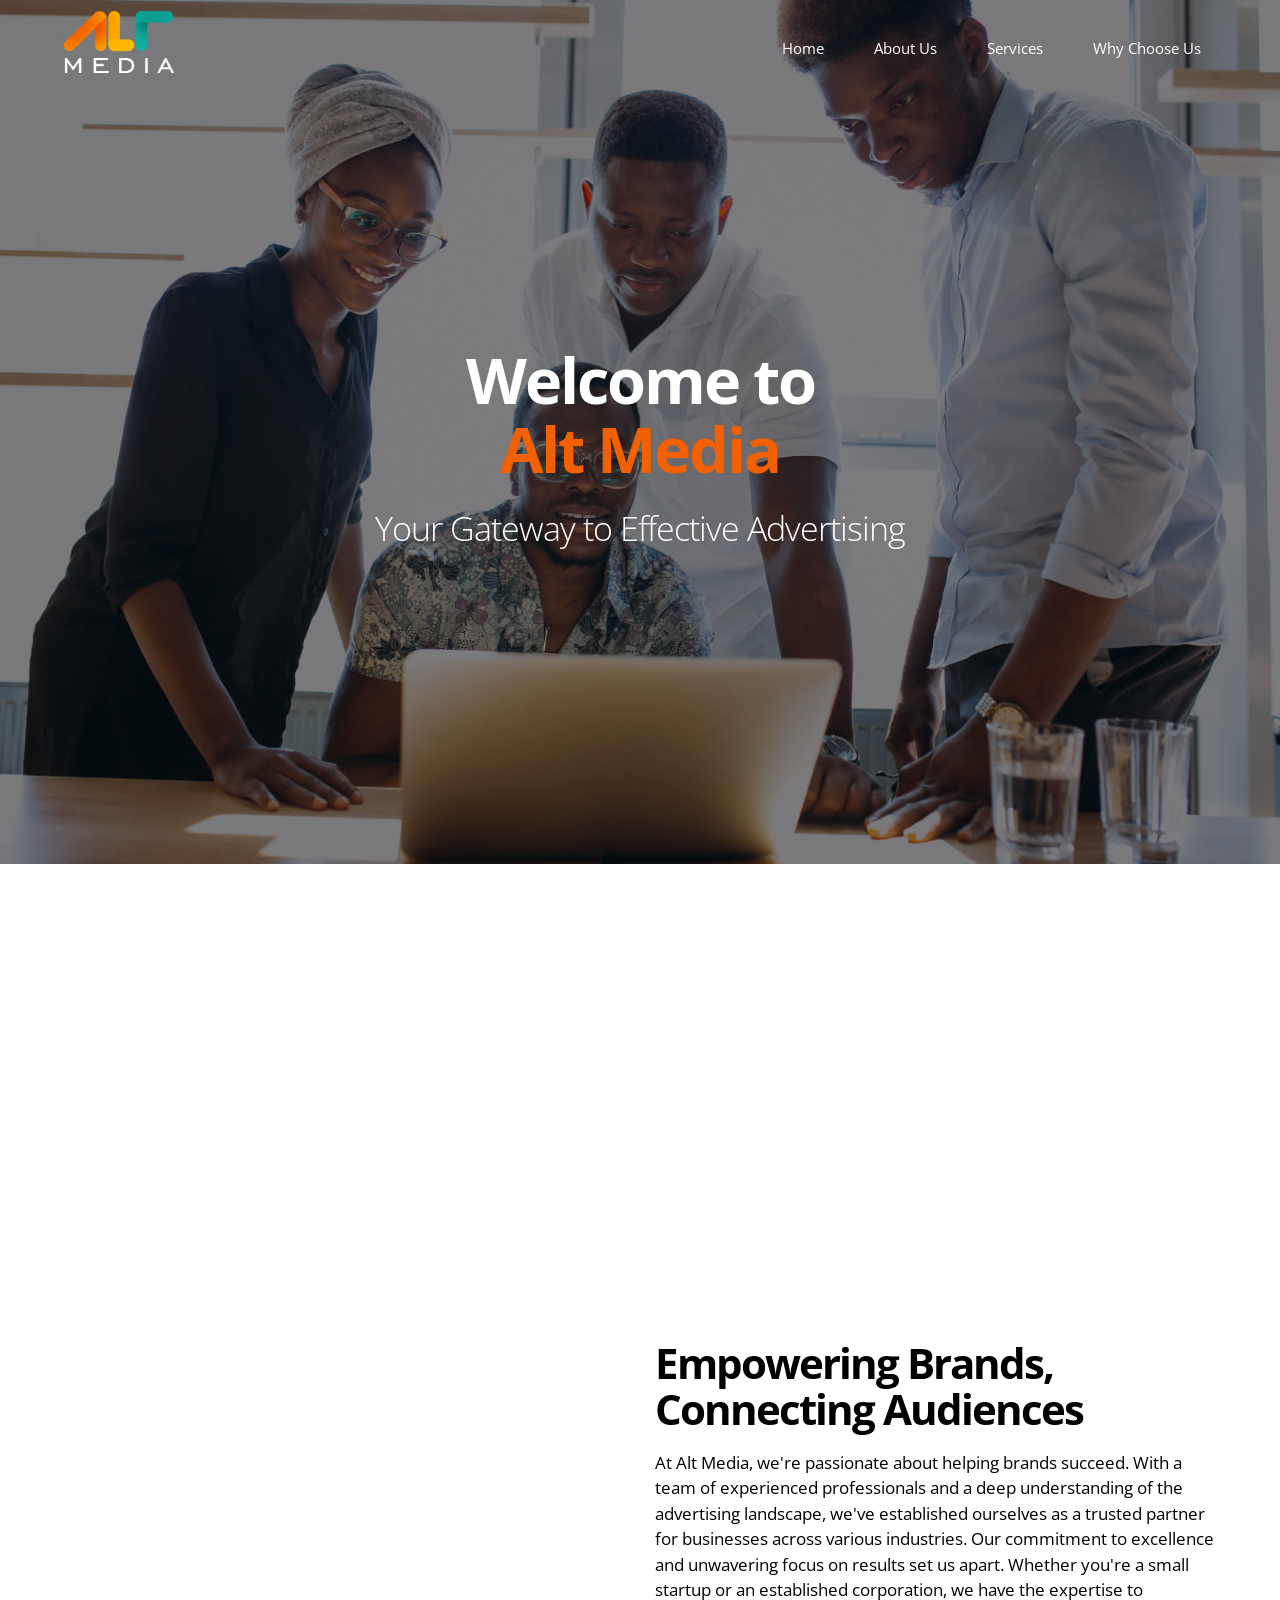
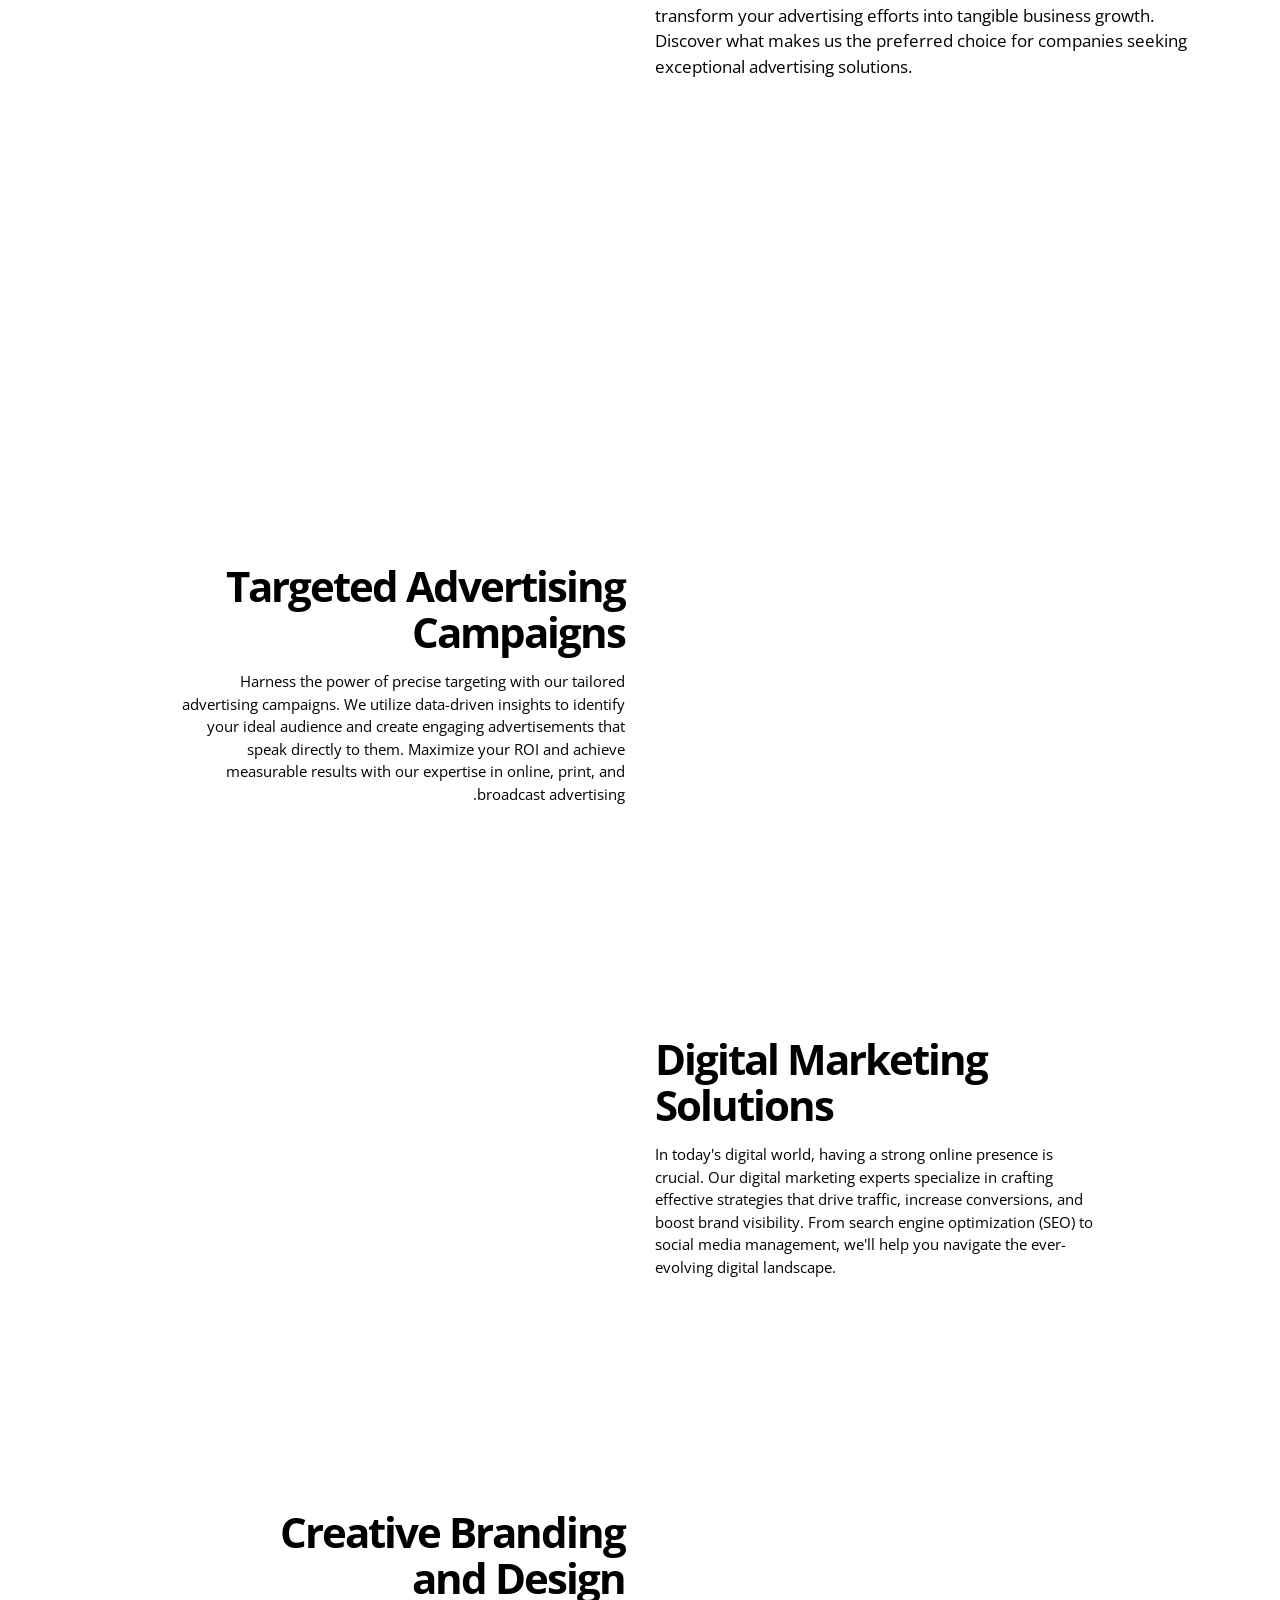
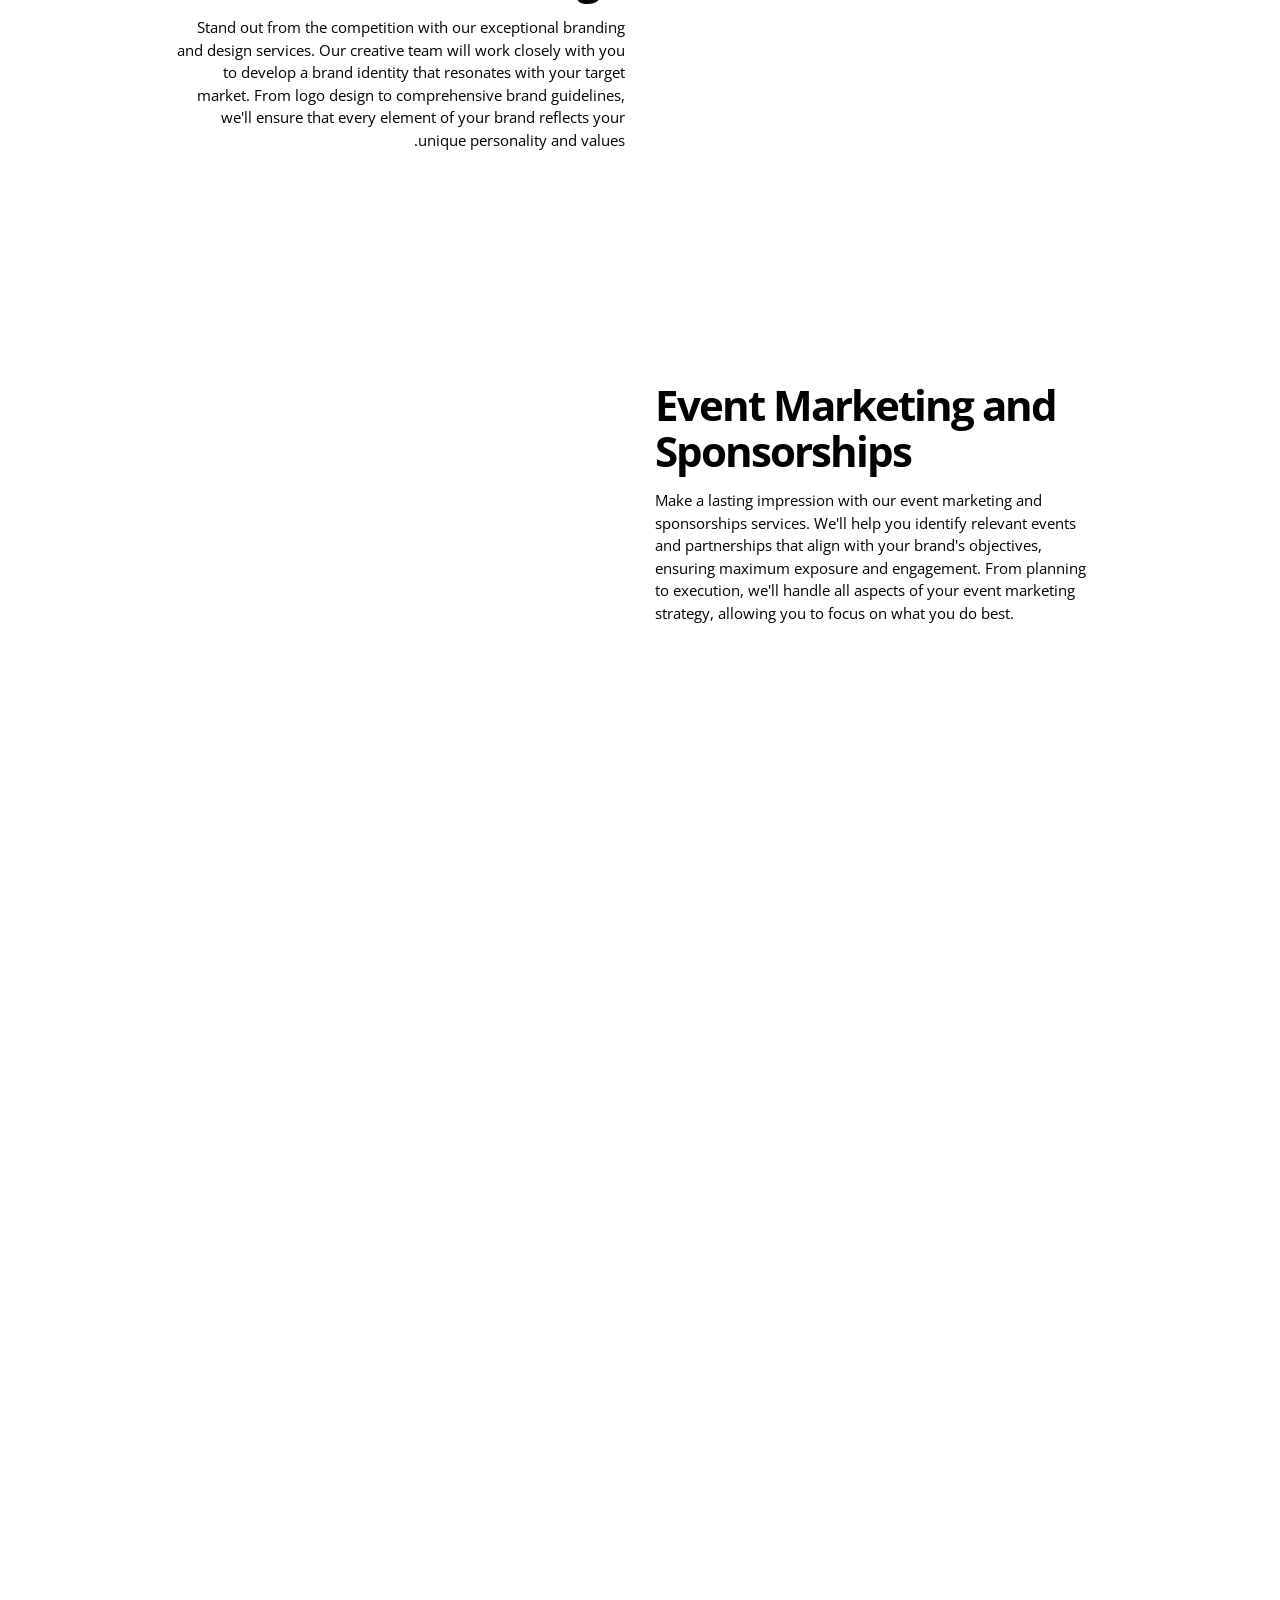
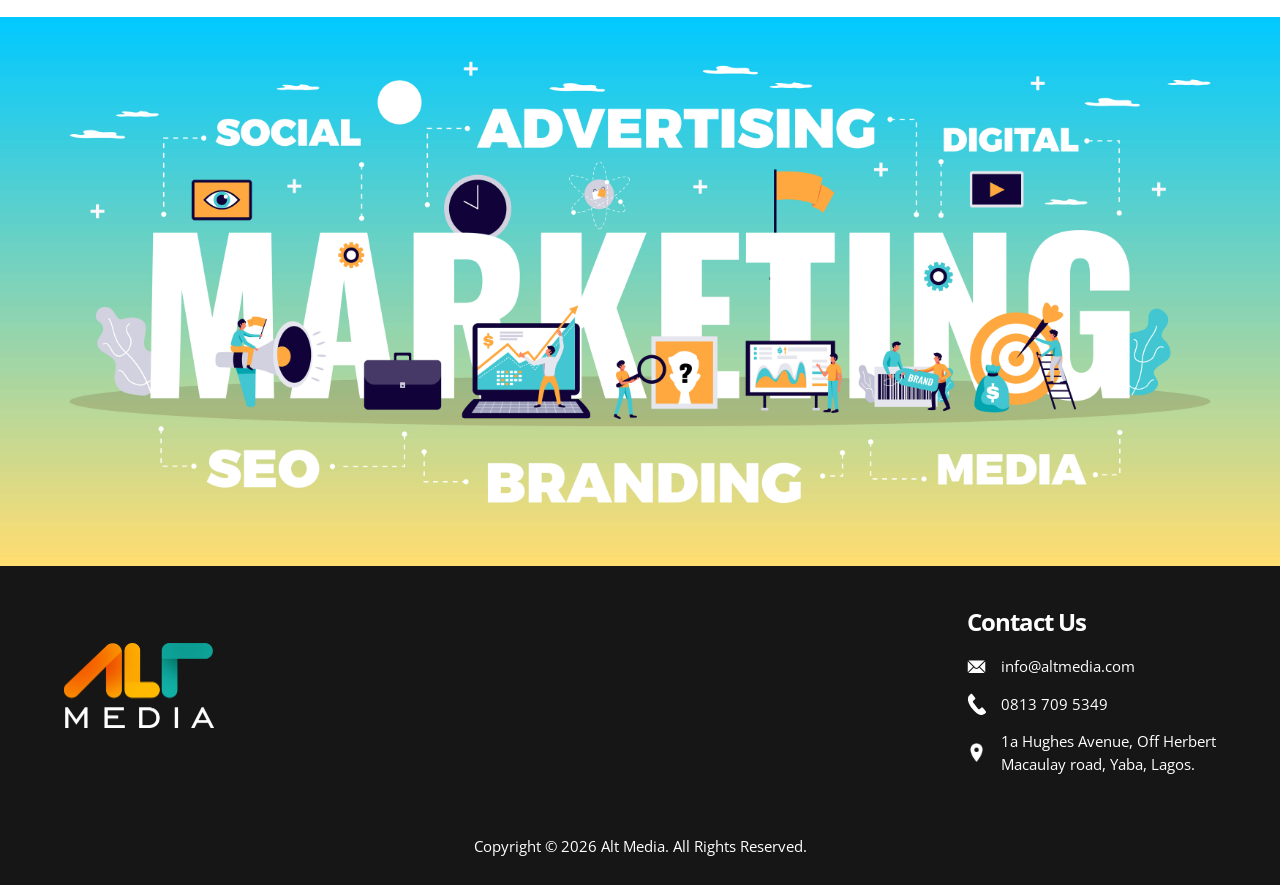
<file: index.html>
<!DOCTYPE html>
<html lang="en">
    <head>
        <meta charset="UTF-8">
        <meta name="viewport" content="width=device-width, initial-scale=1.0">
        <meta name="keywords" content="Agency, Advertisng, Digital, Alt Media, Media">
        <meta name="description" content="Your Gateway to Effective Advertising">
        <link rel="shortcut icon" href="./images/alt-media-logo.png" type="image/x-icon">
        <title>Alt Media</title>
        <link href="https://unpkg.com/aos@2.3.1/dist/aos.css" rel="stylesheet">
        <link rel="stylesheet" href="./css/materialize.css">
        <link rel="stylesheet" href="./css/fonts.css?v=1">
        <link rel="stylesheet" href="./css/style.css?v=1">
        <link rel="stylesheet" href="./css/navbar.css?v=1">
        <link rel="stylesheet" href="./css/home.css?v=1">
    </head>
    <body>
        <div id="nav-main-wrapper">
            <nav class="main-nav">
              <div class="container full-height">
                <div class="nav-wrapper">
                  <a href="#" class="brand-logo" onclick="scrollToTop()">
                    <img src="./images/alt-media-logo.png" alt="Alt Media" class="logo">
                  </a>
        
                  <ul id="nav-mobile-2" class="dn-mobile ul-nav">
                    <li>
                      <a href="#" data-target="slide-out" class="sidenav-trigger sec-color right">
                        <img src="./images/menu.svg" alt="menu" class="white-img">
                      </a>
                    </li>
                  </ul>
        
                  <ul id="nav-mobile" class="right hide-on-med-and-down">
                    <li>
                        <a href="#home">
                            <span>Home</span>
                        </a>
                    </li>
                    <li>
                        <a href="#about">
                            <span>About Us</span>
                        </a>
                    </li>
                    <li>
                        <a href="#services">
                            <span>Services</span>
                        </a>
                    </li>
                    <li>
                        <a href="#why-choose-us">
                            <span>Why Choose Us</span>
                        </a>
                    </li>
                  </ul>
                </div>
              </div>
            </nav>
        
            <ul id="slide-out" class="sidenav">
                <div class="sidenav-logo">
                    <a href="#" class="sidenav-close" onclick="scrollToTop()">
                        <img src="./images/alt-media-logo.png" alt="Alt Media" class="logo">
                    </a>
                </div>
                <ul class="sidenav-flex">
                    <li>
                        <a href="#home" class="sidenav-close">
                            <span>Home</span>
                        </a>
                    </li>
                    <li>
                        <a href="#about" class="sidenav-close">
                            <span>About Us</span>
                        </a>
                    </li>
                    <li>
                        <a href="#services" class="sidenav-close">
                            <span>Services</span>
                        </a>
                    </li>
                    <li>
                        <a href="#why-choose-us" class="sidenav-close">
                            <span>Why Choose Us</span>
                        </a>
                    </li>
                </ul>
            </ul>
          </div>

          <main>
            <!--=== Home Section ===-->
            <section id="home">
                <div class="row">
                    <div class="container">
                        <div class="home-text-side">
                            <h1 class="home-title" data-aos="fade-up">
                                Welcome to <span class="pry-color">Alt&nbsp;Media</span>
                            </h1>
                            <h4 class="home-title-desc" data-aos="fade-up" data-aos-duration="1500">
                                Your Gateway to Effective Advertising
                            </h4>
                        </div>
                    </div>
                </div>
            </section>
            <!--=== end of Home Section ===-->

            <!--=== About Section ===-->
            <section id="about">
                <div class="row">
                    <div class="container">
                        <p class="home-desc-txt center" data-aos="fade-up">
                            At Alt Media, we believe that advertising is more than just grabbing attention; it's
                            about creating lasting connections. We specialize in delivering innovative and tailored
                            advertising solutions that help businesses like yours reach new heights of success. With
                            our strategic approach and creative expertise, we'll amplify your brand's message and
                            captivate your target audience. Explore our services and let us take your advertising
                            campaigns to the next level.
                        </p>
                    </div>
                </div>
            </section>
            <!--=== end of About Section ===-->

            <!--=== Empower-Brands Section ===-->
            <section id="empower-brands">
                <div class="row">
                    <div class="container">
                        <div class="grid-wrapper">
                            <div class="img-side" data-aos="zoom-in">
                                <img src="./images/about-img.jpg" alt="social networks" class="about-img">
                            </div>
                            <div class="txt-side">
                                <h4 class="section-title">Empowering Brands, <br class="hidden-xs"> Connecting Audiences</h4>
                                <p class="section-desc">
                                    At Alt Media, we're passionate about helping brands succeed. With a team of
                                    experienced professionals and a deep understanding of the advertising landscape,
                                    we've established ourselves as a trusted partner for businesses across various
                                    industries. Our commitment to excellence and unwavering focus on results set us apart.
                                    Whether you're a small startup or an established corporation, we have the expertise to
                                    transform your advertising efforts into tangible business growth. Discover what makes us
                                    the preferred choice for companies seeking exceptional advertising solutions.
                                </p>
                            </div>
                        </div>
                    </div>
                </div>
            </section>
            <!--=== end of Empower-Brands Section ===-->

            <!--=== Services Section ===-->
            <section id="services">
                <div class="row">
                    <div class="container">
                        <h1 class="home-title black-txt center" data-aos="fade-up">
                            Our Services
                        </h1>

                        <div class="section-content-wrapper">
                            <div class="grid-wrapper">
                                <div class="img-side" data-aos="zoom-in">
                                    <img src="./images/phone-announce.jpg" alt="phone-announces" class="about-img">
                                </div>
                                <div class="txt-side">
                                    <h4 class="section-title">Targeted Advertising Campaigns</h4>
                                    <p class="section-desc">
                                        Harness the power of precise targeting with our tailored advertising campaigns.
                                        We utilize data-driven insights to identify your ideal audience and create engaging
                                        advertisements that speak directly to them. Maximize your ROI and achieve measurable
                                        results with our expertise in online, print, and broadcast advertising.
                                    </p>
                                </div>
                            </div>
                            <div class="grid-wrapper">
                                <div class="img-side" data-aos="zoom-in">
                                    <img src="./images/advert-vector.jpg" alt="advert-vector" class="about-img">
                                </div>
                                <div class="txt-side">
                                    <h4 class="section-title">Digital Marketing Solutions</h4>
                                    <p class="section-desc">
                                        In today's digital world, having a strong online presence is crucial. Our digital
                                        marketing experts specialize in crafting effective strategies that drive traffic,
                                        increase conversions, and boost brand visibility. From search engine optimization
                                        (SEO) to social media management, we'll help you navigate the ever-evolving digital
                                        landscape.
                                    </p>
                                </div>
                            </div>
                            <div class="grid-wrapper">
                                <div class="img-side" data-aos="zoom-in">
                                    <img src="./images/brand-vector.jpg" alt="brand-vector" class="about-img">
                                </div>
                                <div class="txt-side">
                                    <h4 class="section-title">Creative Branding <br class="hidden-xs"> and Design</h4>
                                    <p class="section-desc">
                                        Stand out from the competition with our exceptional branding and design services.
                                        Our creative team will work closely with you to develop a brand identity that resonates
                                        with your target market. From logo design to comprehensive brand guidelines, we'll
                                        ensure that every element of your brand reflects your unique personality and values.
                                    </p>
                                </div>
                            </div>
                            <div class="grid-wrapper">
                                <div class="img-side" data-aos="zoom-in">
                                    <img src="./images/marketing-vector.jpg" alt="marketing-vector" class="about-img">
                                </div>
                                <div class="txt-side">
                                    <h4 class="section-title">Event Marketing and Sponsorships</h4>
                                    <p class="section-desc">
                                        Make a lasting impression with our event marketing and sponsorships services. We'll
                                        help you identify relevant events and partnerships that align with your brand's
                                        objectives, ensuring maximum exposure and engagement. From planning to execution,
                                        we'll handle all aspects of your event marketing strategy, allowing you to focus on
                                        what you do best.
                                    </p>
                                </div>
                            </div>
                        </div>
                    </div>
                </div>
            </section>
            <!--=== end of Services Section ===-->

            <!--=== Why-Choose-Us Section ===-->
            <section id="why-choose-us">
                <div class="row">
                    <div class="container">
                        <h1 class="home-title black-txt center" data-aos="fade-up">
                            Why Choose Us
                        </h1>

                        <div class="wcu-wrapper">
                            <div class="wcu-block" data-aos="fade-up">
                                <div class="wcu-img-wrapper">
                                    <img src="./images/track.png" alt="track" class="wcu-img">
                                </div>
                                <p class="wcu-txt-desc">
                                    Proven track record of delivering successful advertising campaigns
                                </p>
                            </div>
                            <div class="wcu-block" data-aos="fade-up">
                                <div class="wcu-img-wrapper">
                                    <img src="./images/innovation.png" alt="innovation" class="wcu-img">
                                </div>
                                <p class="wcu-txt-desc">
                                    Creative and innovative solutions that captivate your target audience
                                </p>
                            </div>
                            <div class="wcu-block" data-aos="fade-up">
                                <div class="wcu-img-wrapper">
                                    <img src="./images/commitment.png" alt="commitment" class="wcu-img">
                                </div>
                                <p class="wcu-txt-desc">
                                    Commitment to delivering measurable results and maximizing ROI
                                </p>
                            </div>
                            <div class="wcu-block" data-aos="fade-up">
                                <div class="wcu-img-wrapper">
                                    <img src="./images/team.png" alt="team" class="wcu-img">
                                </div>
                                <p class="wcu-txt-desc">
                                    Expert team of professionals dedicated to your success
                                </p>
                            </div>
                            <div class="wcu-block" data-aos="fade-up">
                                <div class="wcu-img-wrapper">
                                    <img src="./images/collaborate.png" alt="collaborate" class="wcu-img">
                                </div>
                                <p class="wcu-txt-desc">
                                    Transparent and collaborative approach to client partnerships
                                </p>
                            </div>
                            <div class="wcu-block" data-aos="fade-up">
                                <div class="wcu-img-wrapper">
                                    <img src="./images/strategy.png" alt="strategy" class="wcu-img">
                                </div>
                                <p class="wcu-txt-desc">
                                    Strategic approach tailored to your unique business goals
                                </p>
                            </div>
                        </div>
                    </div>
                </div>
            </section>
            <!--=== end of Why-Choose-Us Section ===-->

            <!--=== Advert-Banner Section ===-->
            <section id="advert-banner-section">
                <img src="./images/advert-banner.jpg" alt="advert-banner" class="advert-banner">
            </section>
            <!--=== end of Advert-Banner Section ===-->
          </main>

          <footer>
            <div class="container">
                <div class="footer-contents-wrapper flex-div justify-content-btw">
                    <div class="footer-logo-side">
                        <a href="">
                            <img src="./images/alt-media-logo.png" alt="Alt Media" class="footer-logo">
                        </a>
                    </div>
                    <div class="footer-links-side">
                        <h4 class="footer-title">Contact Us</h4>
                        <ul>
                            <li>
                                <a href="mailto:info@altmedia.com" class="flex-div">
                                    <img src="./images/email.svg" alt="email">
                                    <span>info@altmedia.com</span>
                                </a>
                            </li>
                            <li>
                                <a href="tel:+2348137095349" class="flex-div">
                                    <img src="./images/call.svg" alt="call">
                                    <span>0813 709 5349</span>
                                </a>
                            </li>
                            <li>
                                <a href="https://maps.google.com/?q=1a Hughes Avenue, Off Herbert Macaulay road, Yaba, Lagos." class="flex-div">
                                    <img src="./images/location.png" alt="location">
                                    <span>1a Hughes Avenue, Off Herbert <br> Macaulay road, Yaba, Lagos.</span>
                                </a>
                            </li>
                        </ul>
                    </div>
                </div>

                <div class="copyright-wrapper center">
                    Copyright &copy; <span id="copyrightYear">2023</span> Alt Media. All Rights Reserved.
                </div>
            </div>
          </footer>
        
        <script src="./js/jquery.min.js"></script>
        <script src="./js/materialize.min.js"></script>
        <script src="https://unpkg.com/aos@2.3.1/dist/aos.js"></script>
        
        <script>
            $(document).ready(function(){
                // Initialize Sidenav
                $('.sidenav').sidenav();
            });

            // Scroll functions
            $(window).scroll(function () {
                $('nav.main-nav').toggleClass('scrolled-nav', $(this).scrollTop() > 50)
            })
            var scrollToTop = function() {
                window.scrollTo(0, 0)
            }
            var copyrightYear = new Date().getFullYear();
            document.querySelector("#copyrightYear").innerText = copyrightYear;
            
           
            // Initialize AOS
            AOS.init();

            // Toggle class to change color
            // setInterval(function(){ 
            //     // toggle the class every five second
            //     $('#home h1 .pry-color').toggleClass('sec-color');  

            // },3600);
        </script>
    </body>
</html>
</file>
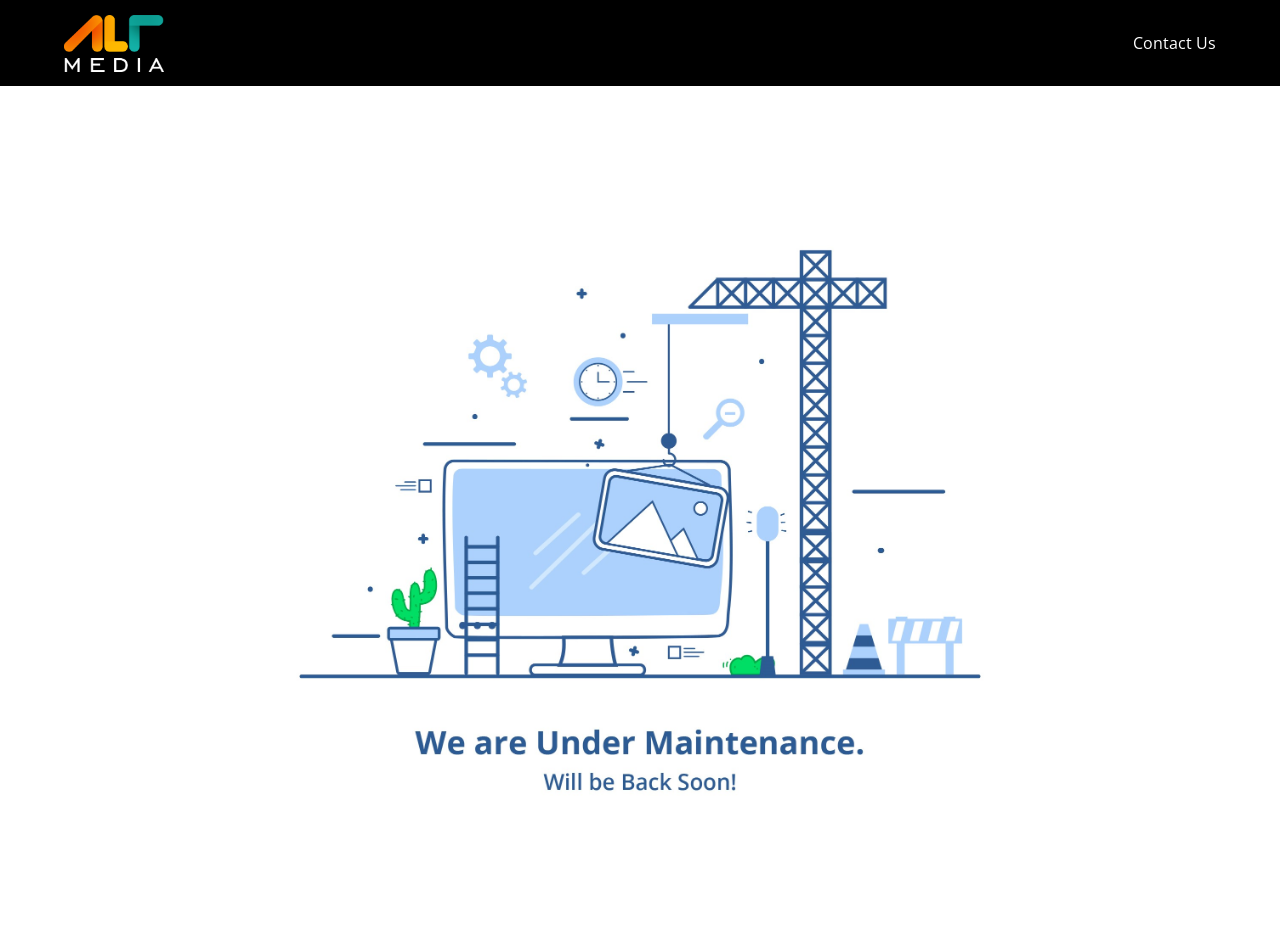
<file: coming-soon.html>
<!DOCTYPE html>
<html lang="en">
<head>
    <meta charset="UTF-8">
    <meta name="viewport" content="width=device-width, initial-scale=1.0">
    <title>Alt Media</title>
    <link rel="stylesheet" href="./css/fonts.css">
    <link rel="stylesheet" href="./css/coming-soon.css">
    <link rel="shortcut icon" href="./images/alt-media-logo.png" type="image/x-icon">
</head>
<body>
    <nav>
        <div class="container">
            <div class="flex-div">
                <img src="./images/alt-media-logo.png" alt="Alt Media" class="logo-img" />
                <ul class="nav-list">
                    <li>
                        <a href="mailto:info@altmedia.ng" class="nav-link">Contact Us</a>
                    </li>
                </ul>
            </div>
        </div>
    </nav>
    <main>
        <section class="wrapper">
            <div class="container">
                <img src="./images/under-construction.jpg" alt="under-construction" class="under-construction-img">
            </div>
        </section>
    </main>
    
</body>
</html>
</file>
<file: css/fonts.css>
@font-face {
    font-family: 'opensans';
    src: url("../fonts/OpenSans-Regular.ttf");
}
@font-face {
    font-family: 'opensans-bold';
    src: url("../fonts/OpenSans-Bold.ttf");
}
@font-face {
    font-family: 'opensans-medium';
    src: url("../fonts/OpenSans-Medium.ttf");
}
@font-face {
    font-family: 'opensans-light';
    src: url("../fonts/OpenSans-Light.ttf");
}
@font-face {
    font-family: 'opensans-smbold';
    src: url("../fonts/OpenSans-SemiBold.ttf");
}
@font-face {
    font-family: 'opensans-xbold';
    src: url("../fonts/OpenSans-ExtraBold.ttf");
}
</file>
<file: css/style.css>
:root {
    --pry-color: #F26000;
    --sec-color: #0C9D91;
	--font: 'opensans', sans-serif;
    --font-bold: 'opensans-bold', sans-serif;
    --font-medium: 'opensans-medium', sans-serif;
    --font-light: 'opensans-light', sans-serif;
    --font-xbold: 'opensans-xbold', sans-serif;
    --font-smbold: 'opensans-smbold', sans-serif;

    width: 100%;
    overflow-x: hidden;
}

html {
  scroll-behavior: smooth;
}

::-webkit-scrollbar {
	width: 8px;
}
::-webkit-scrollbar-track {
	box-shadow: inset 0 0 5px grey;
	border-radius: 10px;
}
::-webkit-scrollbar-thumb {
	background: rgba(242, 96, 0, 0.9);
	border-radius: 10px;
}
::-webkit-scrollbar-thumb:hover {
	background: rgba(242, 96, 0, 0.4);
}

body {
  font-family: var(--font);
  height: auto;
  min-height: 100vh;
  background-color: white;
  color: black;
  width: 100%;
  overflow-x: hidden;
}
h1, h2, h3, h4{
  font-family: var(--font-light);
  letter-spacing: -2px;
}
h5, h6{
  font-family: var(--font-light);
  letter-spacing: -1px;
}

.pad0{
    padding: 0 !important;
}
.pad-l-0{
    padding-left: 0 !important;
}
.pad-r-0{
    padding-right: 0 !important;
}
.hidden{
    display: none;
}
.reg-txt{
    font-family: var(--font);
}
.smbold-txt{
    font-family: var(--font-smbold);
}
.bold-txt{
    font-family: var(--font-bold);
}
.xbold-txt{
    font-family: var(--font-xbold);
}
.light-txt{
    font-family: var(--font-light);
}
/* .xlight-txt{
    font-family: var(--font-xlite);
} */
.pry-font{
    font-family: var(--font);
}
.rel{
    position: relative;
}
.abs{
    position: absolute;
}
.text-justify{
    text-align: justify;
}
.pry-color{
    color: var(--pry-color);
}
.sec-color{
    color: var(--sec-color);
}
.pry-bg{
    background-color: var(--pry-color);
    color: white;
}
.sec-bg{
    background-color: var(--sec-color);
    color: #161616;
}

.white-bg{
    background-color: white;
    color: black;
}
.white-txt{
    color: white !important;
}
.black-txt{
    color: black !important;
}
.black-bg{
    background-color: black;
    color: white;
}
.sm-black-bg{
    background-color: #1C1C1C;
    color: white;
}
.full-width{
    width: 100%;
}
.full-height{
    height: 100%;
}
.hidden-xs{
    display: block !important;
}
.hidden-xs.flex-div {
  display: flex !important;
}
.visible-xs{
    display: none !important;
}
.hidden-xs-sm{
    display: block !important;
}
.visible-xs-sm{
    display: none !important;
}
.flex-div{
    display: flex;
    align-items: center;
}
.justify-content-btw {
    justify-content: space-between;
}
.mag-0{
    margin: 0 !important;
}
.mag-bottom-0{
    margin-bottom: 0 !important;
}
.mag-top-0{
    margin-top: 0 !important;
}
.pointer {
    cursor: pointer;
}
.hover-scale {
    transition: all 1.5s !important;
}
.hover-scale:hover {
    transform: scale(1.1);
}
img {
    max-width: 100%;
}

body .container {
  width: 90%;
}

main {
    min-height: 80vh;
}

footer {
    background-color: #161616;
    color: white;
    padding: 20px 0 12px;
}
img.footer-logo {
    width: 150px;
}
.footer-logo-side {
    padding: 30px 0;
}
.footer-links-side ul li {
    margin-bottom: 15px;
}
.footer-links-side a.flex-div {
    color: white;
    gap: 15px;
}
h4.footer-title {
    font-size: 24px;
    font-family: var(--font-bold);
    letter-spacing: -1px;
    margin-bottom: 20px;
}
.copyright-wrapper {
    margin-top: 30px;
    padding: 15px 0;
}
.footer-links-side img {
    width: 19px;
}

@media (max-width: 992px) {
  .visible-xs-sm {
    display: block !important;
  }
  .hidden-xs-sm {
    display: none !important;
  }
}

@media (max-width: 600px) {
  .visible-xs {
    display: block !important;
  }
  .visible-xs.flex-div {
    display: flex !important;
  }
  .hidden-xs {
    display: none !important;
  }

  .footer-contents-wrapper.flex-div {
    flex-direction: column;
    align-items: inherit;
    padding: 0 15px;
  }
}
</file>
<file: css/navbar.css>
/* Navbar Section */
nav.main-nav{
    position: fixed;
    background-color: transparent;
    width: 100%;
    box-shadow: none;
    height: 80px;
    z-index: 10;
    font-family: var(--font);
    font-weight: bold;
    top: 0;
  }
  nav.main-nav.scrolled-nav {
    background-color: #161616;
  }
  nav ul a:hover {
    background-color: transparent;
  }
  ul#nav-mobile {
    display: flex;
    align-items: center;
    position: relative;
    top: 8px;
    gap: 20px;
  }
  nav.main-nav ul > li > a{
    color: #ffffff;
    font-weight: 400;
    font-size: 15px;
    line-height: 18px;
  }
  nav.main-nav ul > li > a:hover, a.nuxt-link-active {
    font-family: var(--font-xbold);
    /* color: var(--pry-color); */
  }
  nav.main-nav.scrolled-nav ul > li > a, nav.main-nav.nav-2 ul > li > a {
    color: #fff;
  }
  nav.main-nav.scrolled-nav ul > li > a:hover, nav.main-nav.nav-2 a.nuxt-link-active,
  nav.main-nav.scrolled-nav a.nuxt-link-active {
    color: var(--pry-color);
    font-family: var(--font-xbold);
  }
  nav.main-nav.nav-2 ul > li > a:hover {
    color: var(--pry-color);
  }
  #nav-wrapper ul > li > a > span {
    position: relative;
  }
  nav.main-nav.nav-2 {
    background: #ffffff;
    padding-bottom: 10px;
  }
  nav.main-nav.nav-2.scrolled-nav {
    padding-bottom: 0;
  }
  nav.main-nav.nav-2 img.white-img {
    display: none;
  }
  nav.main-nav.nav-2 img.colored-img {
    display: initial;
  }
  
  #nav-wrapper a.nuxt-link-active > span::before {
    position: absolute;
    content: "";
    bottom: -10px;
    left: 0;
    height: 4px;
    width: 100%;
    background-color: white;
  }
  #nav-wrapper nav.main-nav.scrolled-nav ul > li > a.nuxt-link-active > span::before,
  #nav-wrapper nav.main-nav.nav-2 ul > li > a.nuxt-link-active > span::before {
    background-color: var(--pry-color)
  }
  nav.main-nav ul > li > a > span {
    background-color: transparent;
    position: relative;
  }
  nav.main-nav.scrolled-nav ul > li > a > span {
    /* background-color: white !important; */
    position: relative;
    pointer-events: none;
  }
  #nav-wrapper ul > li > a.nuxt-link-active > button {
    color: white;
    background-color: #1A242D;
  }
  nav.main-nav ul > li > a > button {
  pointer-events: none;
  }
  /* nav.main-nav ul#nav-mobile > li:last-child > a {
    padding-right: 0;
  } */
  nav .brand-logo {
    top: 2px;
  }
  a.brand-logo img {
    width: 110px;
    position: relative;
    top: 10px;
  }
  
  .white-img {
    display: initial;
  }
  .colored-img {
    display: none;
  }
  /* nav.scrolled-nav .white-img {
    display: none;
  } */
  nav.scrolled-nav .colored-img {
    display: initial;
  }
  
  nav.scrolled-nav.main-nav ul#nav-mobile, nav.scrolled-nav.main-nav ul#nav-mobile-2 {
    top: 0;
  }
  nav.scrolled-nav a.brand-logo img {
    width: 108px;
    height: auto;
    top: 0;
  }
  nav.scrolled-nav .brand-logo {
    top: 7px;
  }
  button.nav-pry-btn.btn, a.nav-pry-btn.btn,
  button.nav-pry-btn-2.btn, a.nav-pry-btn-2.btn {
    font-size: 14px;
    border-radius: 0;
    min-width: 100px;
    height: 38px;
    font-weight: bold;
    /* margin-bottom: 20px; */
    font-family: var(--font);
    border: 1px solid var(--sec-color);
    transition: all 1.5ms;
    text-transform: none;
  }
  button.nav-pry-btn.btn:hover, a.nav-pry-btn.btn:hover,
  button.nav-pry-btn-2.btn:hover, a.nav-pry-btn-2.btn:hover {
    transform: scale(1.05);
  }
  a.nav-pry-btn.btn, a.nav-pry-btn-2.btn {
    display: inline-block;
    line-height: 38px;
    text-align: center;
  }
  button.nav-pry-btn.btn, a.nav-pry-btn.btn {
    background: var(--sec-color);
    color: white !important;
    box-shadow: none;
  }
  button.nav-pry-btn-2.btn, a.nav-pry-btn-2.btn {
    background-color: white;
    color: #5893D9;
    border: 2px solid #5893D9;
    border-radius: 24px 0px 24px 24px;
    box-shadow: none;
    font-weight: 500;
    font-size: 12px;
    line-height: 18px;
    text-transform: none;
  }
  button.nav-pry-btn.btn:hover, a.nav-pry-btn.btn:hover {
    background-color: #1F2C3D;
    border-color: #1F2C3D;
  }
  button.nav-pry-btn-2.btn:hover, a.nav-pry-btn-2.btn:hover {
    color: var(--sec-color);
    border: 1px solid var(--sec-color);
  }
  
  button.nav-pry-btn.btn img {
    top: 5px;
    position: relative;
    margin-left: 5px;
  }
  nav button.nav-pry-btn.btn{
    margin-bottom: 0;
  }
  /* #nav-mobile li:last-child a:hover{
    background-color: transparent;
  } */
  nav.scrolled-nav ul a{
    color: var(--sec-color);
  }
  .dn-mobile {
    display: none;
  }
  
  nav .nav-wrapper {
    position: relative;
    height: 100%;
    display: flex;
    width: 100%;
    justify-content: space-between;
    align-items: center;
  }
  nav .brand-logo {
    position: relative;
  }
  
  .sidenav-footer {
  position: absolute;
  bottom: 80px;
  left: 0;
  padding: 0 32px;
  width: 100%;
  }
  .sidenav-footer .footer-social-wrapper {
  display: flex;
  align-items: center;
  justify-content: space-between;
  }
  .sidenav-footer .footer-social-wrapper img.social-icons {
  width: 27px;
  }
  ul#slide-out li a.sidenav-close span, ul#slide-out li a.sidenav-close button {
  pointer-events: none;
  }
  @media(min-width: 993px) {
  
  }
  @media(max-width: 992px) {
    nav .brand-logo {
        left: 0;
        transform: none;
    }
    .dn-mobile {
        /* display: block; */
        display: flex;
        align-items: center;
    }
    .dn-mobile a.nav-pry-btn-2.btn.pointer{
        display: flex;
        position: relative;
        top: 4px;
    }
    .dn-mobile a.nav-pry-btn-2.btn.pointer i.material-icons {
        font-size: 20px;
        padding-right: 5px;
    }
    nav .sidenav-trigger {
        top: 10px;
        padding-right: 0;
    }
    nav.main-nav ul#nav-mobile-2 {
        /* top: 17px; */
        position: relative;
    }
    .sidenav-logo {
        margin: 30px 0 50px;
        text-align: left;
        margin-left: 30px;
    }
    ul#nav-mobile-2 a.sidenav-trigger {
      margin: 0;
    }
    .sidenav-trigger img {
        width: 40px;
        top: 5px;
        position: relative;
    }
    .sidenav button.nav-pry-btn-2.btn {
        width: 100%;
    }
    ul.sidenav-flex {
      display: flex;
      flex-direction: column;
    }
    .sidenav li {
        border-bottom: none;
    }
    .sidenav li.contact-us-li {
        position: absolute;
        width: 80%;
        left: 10%;
        bottom: 80px;
        border-bottom: none;
    }
    .sidenav li.contact-us-li.hul-1 {
        bottom: 135px;
    }
    .sidenav li:not(.contact-us-li) a {
      background: transparent !important;
      font-size: 24px;
      height: initial;
      line-height: 22px;
      /* font-weight: 400; */
      font-family: var(--font-smbold);
      margin: 30px 0;
    }
    .sidenav li:not(.contact-us-li) a.nuxt-link-active {
      color: var(--pry-color);
    }
    img.logo {
        width: 70%;
    }
    button.nav-pry-btn-2.btn, a.nav-pry-btn-2.btn {
        font-size: 20px;
        line-height: 29px;
        height: 49px;
    }
    #slide-out button.nav-pry-btn.btn {
      width: 175px;
      font-size: 20px;
      height: 52px;
      line-height: 48px;
      font-weight: 400;
      font-family: var(--font-medium);
      text-transform: none;
      border-radius: 4px;
    }
    #nav-wrapper a.nuxt-link-active > span::before {
      background-color: var(--pry-color);
    }
  }
  @media(max-width: 600px) {
    nav.main-nav {
        height: 80px;
    }
    /* a.brand-logo img {
        width: auto;
        height: 50px;
    } */
    .sidenav-trigger img {
      width: 35px;
    }
    ul#nav-mobile-2 button.nav-pry-btn-2.btn {
        min-width: auto;
        margin-right: 0;
    }
    .sidenav li>a {
        color: rgba(0,0,0,0.87);
        display: block;
        font-size: 24px;
        font-weight: 500;
        height: 56px;
        line-height: 56px;
        padding: 0 32px;
        font-weight: 600;
    }
    .footer-content-block {
        padding: 0;
    }
  }
  @media (max-width: 320px) {
    ul#nav-mobile-2 button.nav-pry-btn-2.btn {
        display: none;
    }
    /* a.brand-logo img {
        width: 70%;
    } */
    .sidenav li:not(.contact-us-li) a {
        background: transparent !important;
        font-size: 30px;
        height: 30px;
        line-height: 30px;
        margin: 30px 0;
    }
  }
  /* end of Navbar Section */
</file>
<file: css/home.css>
/**** Home Style ****/
section#home {
    width: 100%;
    height: 96vh;
    min-height: 600px;
    background-color: #333;
    background-image: url('../images/home-banner.jpg');
    background-size: cover;
    background-repeat: no-repeat;
    background-position: center;
    position: relative;
}
section#home::before {
    content: "";
    position: absolute;
    width: 100%;
    height: 100%;
    top: 0;
    left: 0;
    background-color: rgba(0, 0, 0, 0.5);
}
.home-text-side {
    position: absolute;
    left: 50%;
    top: 50%;
    transform: translate(-50%, -50%);
    text-align: center;
    z-index: 1;
    color: white;
}
.home-title {
    font-family: var(--font-bold);
}
.home-title-desc {
    letter-spacing: -1px;
}
#home h1 span {
    animation: colorChange 15s 5s infinite linear;
}

@keyframes colorChange {
    0% { color: #F56400; }
    33% { color: #FCA700; }
    66% { color: #0C9D92; }
    100% { color: #F56400; }
}

@media(max-width: 992px) {}

@media(max-width: 600px) {}
/**** end of Home Style ****/

/**** About Style ****/
section#about {
    padding: 50px 0;
    font-size: 22px;
}

@media(max-width: 992px) {}

@media(max-width: 600px) {
    section#about {
        font-size: 18px;
    }
}
/**** end of About Style ****/

/**** Empower-Brands Style ****/
section#empower-brands {
    padding: 30px 0;
    font-size: 17px;
}
.doodle-background {
    position: relative;
}
.doodle-background::before {
    content: "";
    position: absolute;
    width: 100%;
    height: 100%;
    top: 0;
    left: 0;
    background-image: url("../images/doddle.jpg");
    background-size: 100px;
    background-repeat: repeat;
    opacity: 0.1;
}
.grid-wrapper {
    display: grid;
    grid-template-columns: 1fr 1fr;
    gap: 30px;
    align-items: center;
}
h4.section-title {
    font-family: var(--font-bold);
    font-size: 2.8rem;
}

@media(max-width: 992px) {}

@media(max-width: 600px) {
    .grid-wrapper {
        grid-template-columns: 100%;
    }
}
/**** end of Empower-Brands Style ****/

/**** Services Style ****/
section#services {
    padding: 20px 0 40px;
}

@media(min-width: 601px) {
    .section-content-wrapper .grid-wrapper:nth-child(odd) {
        direction: rtl;
    }
    .section-content-wrapper .grid-wrapper .txt-side{
        width: 80%;
    }
}

@media(max-width: 992px) {}

@media(max-width: 600px) {
    .grid-wrapper {
        grid-template-columns: 100%;
    }
    section#services h4.section-title {
        margin-top: 0;
        font-size: 2.5rem;
    }
    .section-content-wrapper .grid-wrapper:not(:last-child){
        margin-bottom: 30px;
    }
    h1.home-title.black-txt.center {
        font-size: 50px;
    }
}
/**** end of Services Style ****/

/**** Why-Choose-Us Style ****/
section#why-choose-us {
    padding: 20px 0 40px;
}
.wcu-wrapper {
    display: grid;
    grid-template-columns: 1fr 1fr 1fr;
    gap: 50px;
    max-width: 940px;
    margin: 50px auto 30px;
}
.wcu-block {
    text-align: center;
    -webkit-box-shadow: 1px 1px 2px 3px rgba(84, 115, 125, 0.1);
    box-shadow: 1px 1px 2px 3px rgba(84, 115, 125, 0.1);
    border-radius: 12px;
    padding: 30px;
    font-size: 18px;
}
.wcu-img-wrapper {
    margin-bottom: 30px;
}
.wcu-img {
    width: 64px;
}

@media(max-width: 992px) {
    .wcu-wrapper {
        grid-template-columns: 1fr 1fr;
        gap: 30px;
    }
}

@media(max-width: 600px) {
    .wcu-wrapper {
        grid-template-columns: 100%;
    }
    section#why-choose-us h1.home-title.black-txt.center {
        font-size: 45px;
    }
}
/**** end of Why-Choose-Us Style ****/

/**** Advert-Banner-Section Style ****/
img.advert-banner {
    vertical-align: bottom;
}
/**** end of Advert-Banner-Section Style ****/
</file>
<file: css/coming-soon.css>
body {
    padding: 0;
    margin: 0;
    font-family: 'opensans', Helvetica, sans-serif;
    min-height: 100vh;
}
img {
    max-width: 100%
}
section.wrapper {
    display: grid;
    text-align: center;
    place-items: center;
    padding-top: 30px;
    gap: 30px;
    min-height: calc(100vh - 86px);
}
img.logo-img {
    width: 100px;
}
img.under-construction-img {
    width: 80%;
    max-width: 850px;
}
main {
    min-height: calc(100vh - 86px);
}
nav {
    background-color: #000;
    padding: 15px 0;
    height: 86px;
    box-sizing: border-box;
}
.flex-div {
    display: flex;
    justify-content: space-between;
    align-items: center;
}
.container {
    width: 90%;
    max-width: 1200px;
    margin: auto;
}
section.wrapper .container {
    min-height: calc(100vh - 200px);
    display: grid;
    place-items: center;
}
ul.nav-list {
    list-style-type: none;
}
a.nav-link {
    color: white;text-decoration: none;
}

@media (max-width: 992px) {
    img.under-construction-img {
        width: 100%;
        max-width: none;
    }
    section.wrapper {
        padding: 0;
    }
}
@media (max-width: 600px) {}
</file>
